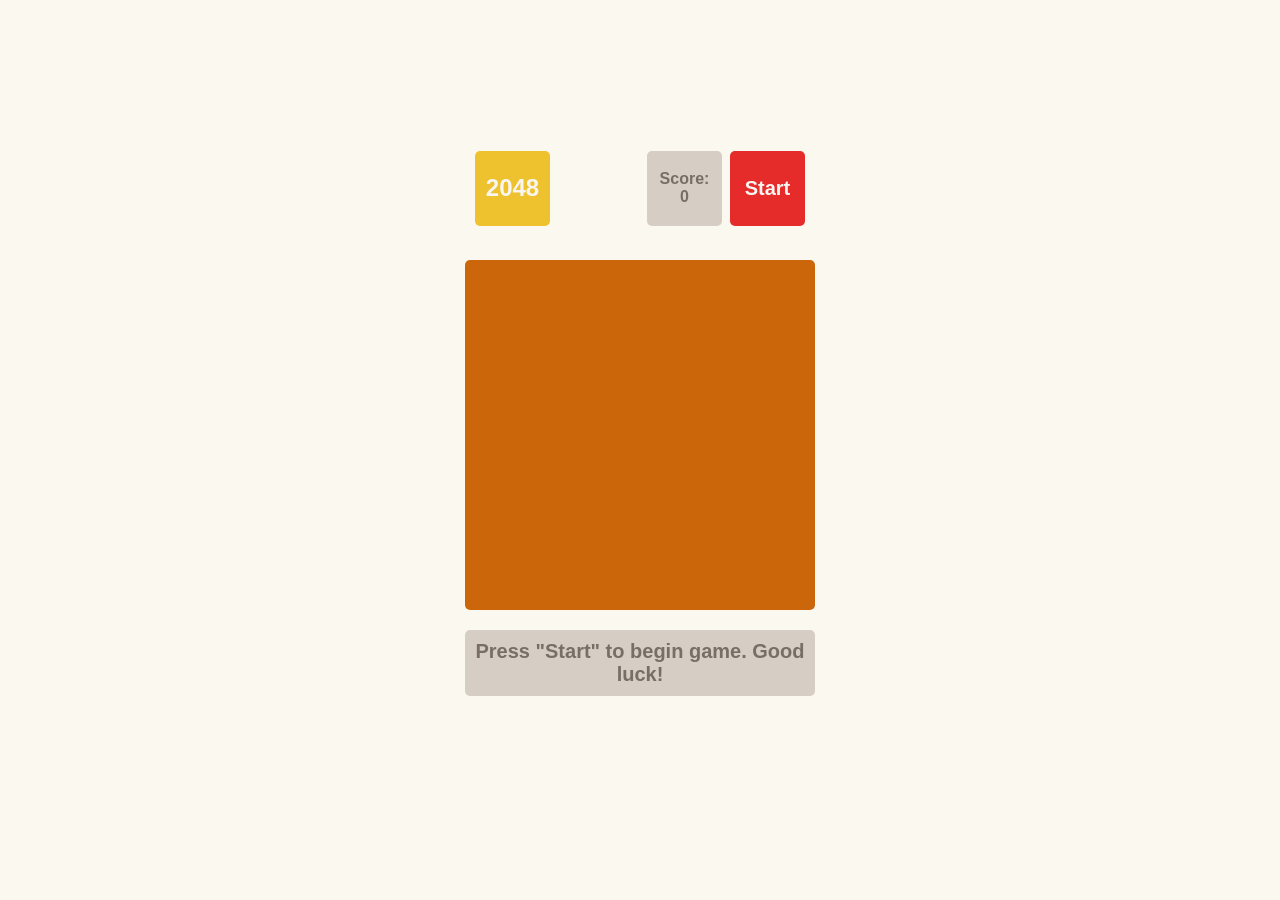
<file: index.html>
<!doctype html><html lang="en"><head><meta charset="utf-8"><meta name="viewport" content="width=device-width, initial-scale=1.0"><title>2048</title><link rel="stylesheet" href="index.dbfc5768.css"><link rel="icon" type="image/svg+xml" href="data:image/svg+xml,%3Csvg xmlns='http://www.w3.org/2000/svg' viewBox='0 0 64 64'%3E%3Crect width='64' height='64' rx='10' ry='10' fill='%23f9c74f'/%3E%3Ctext x='50%25' y='56%25' font-size='24' text-anchor='middle' fill='%23222222' font-family='Arial'%3E2048%3C/text%3E%3C/svg%3E"></head><body> <div class="container"> <div class="game-header"> <h1>2048</h1> <div class="controls"> <p class="info"> Score: <span class="game-score">0</span> </p> <button class="button restart restart-btn start">Start</button> </div> </div>  <div class="grid"></div> <div class="message-container"> <p class="hidden message message-lose">You lose! Restart the game?</p> <p class="hidden message message-win">Winner! Congrats! You did it!</p> <p class="message message-start"> Press "Start" to begin game. Good luck! </p> </div> </div> <script type="module" src="index.41a454de.js"></script><script src="index.032a8bf7.js" nomodule defer></script> </body></html>
</file>
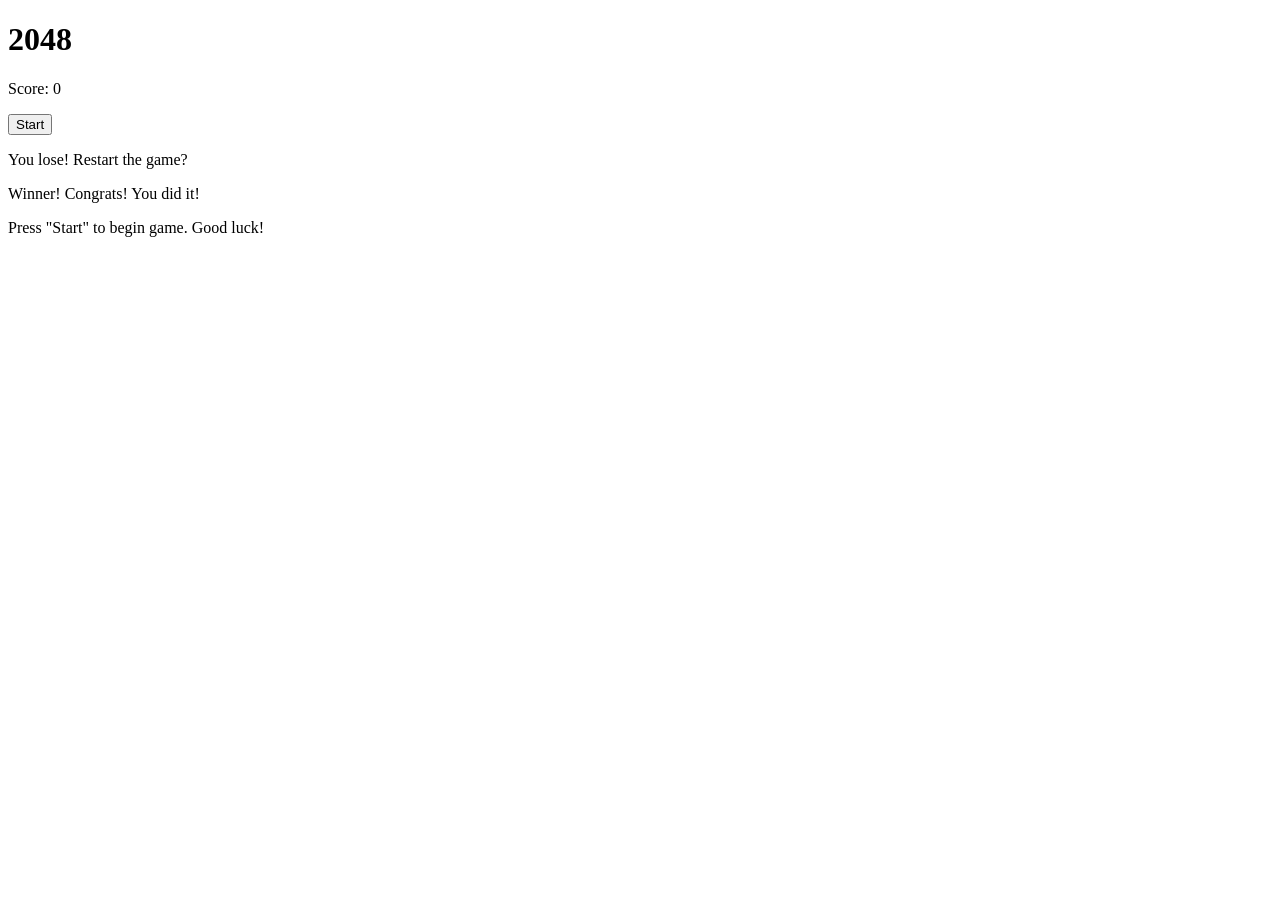
<file: src/index.html>
<!doctype html>
<html lang="en">
  <head>
    <meta charset="UTF-8" />
    <meta
      name="viewport"
      content="width=device-width, initial-scale=1.0"
    />
    <title>2048</title>
    <link
      rel="stylesheet"
      href="./styles/main.scss"
    />
    <link
      rel="icon"
      type="image/svg+xml"
      href="data:image/svg+xml,%3Csvg xmlns='http://www.w3.org/2000/svg' viewBox='0 0 64 64'%3E%3Crect width='64' height='64' rx='10' ry='10' fill='%23f9c74f'/%3E%3Ctext x='50%25' y='56%25' font-size='24' text-anchor='middle' fill='%23222222' font-family='Arial'%3E2048%3C/text%3E%3C/svg%3E"
    />
  </head>
  <body>
    <div class="container">
      <div class="game-header">
        <h1>2048</h1>
        <div class="controls">
          <p class="info">
            Score:
            <span class="game-score">0</span>
          </p>
          <button class="button start restart-btn restart">Start</button>
        </div>
      </div>
      <!-- Контейнер для динамічних плиток -->
      <div class="grid"></div>

      <div class="message-container">
        <p class="message message-lose hidden">You lose! Restart the game?</p>
        <p class="message message-win hidden">Winner! Congrats! You did it!</p>
        <p class="message message-start">
          Press "Start" to begin game. Good luck!
        </p>
      </div>
    </div>

    <script
      type="module"
      src="./scripts/main.js"
    ></script>
  </body>
</html>
</file>
<file: index.dbfc5768.css>
body{background:#fbf8ef;-ms-flex-pack:center;justify-content:center;-ms-flex-align:center;align-items:center;min-height:100vh;margin:0;font-family:sans-serif;font-size:24px;font-weight:900;display:-ms-flexbox;display:flex}.field-cell{color:#776e65;box-sizing:border-box;text-align:center;vertical-align:center;-webkit-user-select:none;-ms-user-select:none;user-select:none;background:#d6cdc4;border-radius:5px;-ms-flex-pack:center;justify-content:center;-ms-flex-align:center;align-items:center;width:75px;height:75px;display:-ms-flexbox;display:flex}.field-cell--2{background:#eee4da}.field-cell--4{background:#ede0c8}.field-cell--8{color:#f9f6f2;background:#f2b179}.field-cell--16{color:#f9f6f2;background:#f59563}.field-cell--32{color:#f9f6f2;background:#f67c5f}.field-cell--64{color:#f9f6f2;background:#f65e3b}.field-cell--128{color:#f9f6f2;background:#edcf72}.field-cell--256{color:#f9f6f2;background:#edcc61}.field-cell--512{color:#f9f6f2;background:#edc850}.field-cell--1024{color:#f9f6f2;background:#edc53f}.field-cell--2048{color:#f9f6f2;background:#edc22e}.game-field{border-spacing:10px;background:#bbada0;border-radius:5px}.game-header{box-sizing:border-box;-ms-flex-pack:justify;justify-content:space-between;width:100%;margin-bottom:24px;padding:10px;display:-ms-flexbox;display:flex}h1{color:#f9f6f2;box-sizing:border-box;background:#edc22e;border-radius:5px;-ms-flex-pack:center;justify-content:center;-ms-flex-align:center;align-items:center;width:75px;height:75px;margin:0;font-size:24px;display:-ms-flexbox;display:flex}.info{color:#776e65;box-sizing:border-box;background:#d6cdc4;border-radius:5px;-ms-flex-direction:column;flex-direction:column;-ms-flex-pack:center;justify-content:center;-ms-flex-align:center;align-items:center;width:75px;height:75px;margin:0 8px 0 0;font-size:16px;display:-ms-flexbox;display:flex}.controls{display:-ms-flexbox;display:flex}.button{cursor:pointer;color:#f9f6f2;border:none;border-radius:5px;width:75px;height:75px;font-family:sans-serif;font-size:16px;font-weight:700;transition:background .25s}.start{background:#1dae28;font-size:20px}.start:hover{background:#179921}.restart{background:#e62b2b}.restart:hover{background:#55b44b}.message{box-sizing:border-box;color:#776e65;text-align:center;background:#d6cdc4;border-radius:5px;width:100%;padding:10px;font-size:20px}.hidden{display:none}.container{-ms-flex-direction:column;flex-direction:column;-ms-flex-align:center;align-items:center;width:350px;display:-ms-flexbox;display:flex}.message-win{color:#765b2d;background:#edc22e}.message-container{width:100%;height:150px}.grid{background:#cb670a;border-radius:5px;grid-template-rows:repeat(4,75px);grid-template-columns:repeat(4,75px);gap:10px;padding:10px;display:grid}.field-cell--empty{opacity:.5;background-color:#cdc1b4;border-radius:4px}
/*# sourceMappingURL=index.dbfc5768.css.map */
</file>
